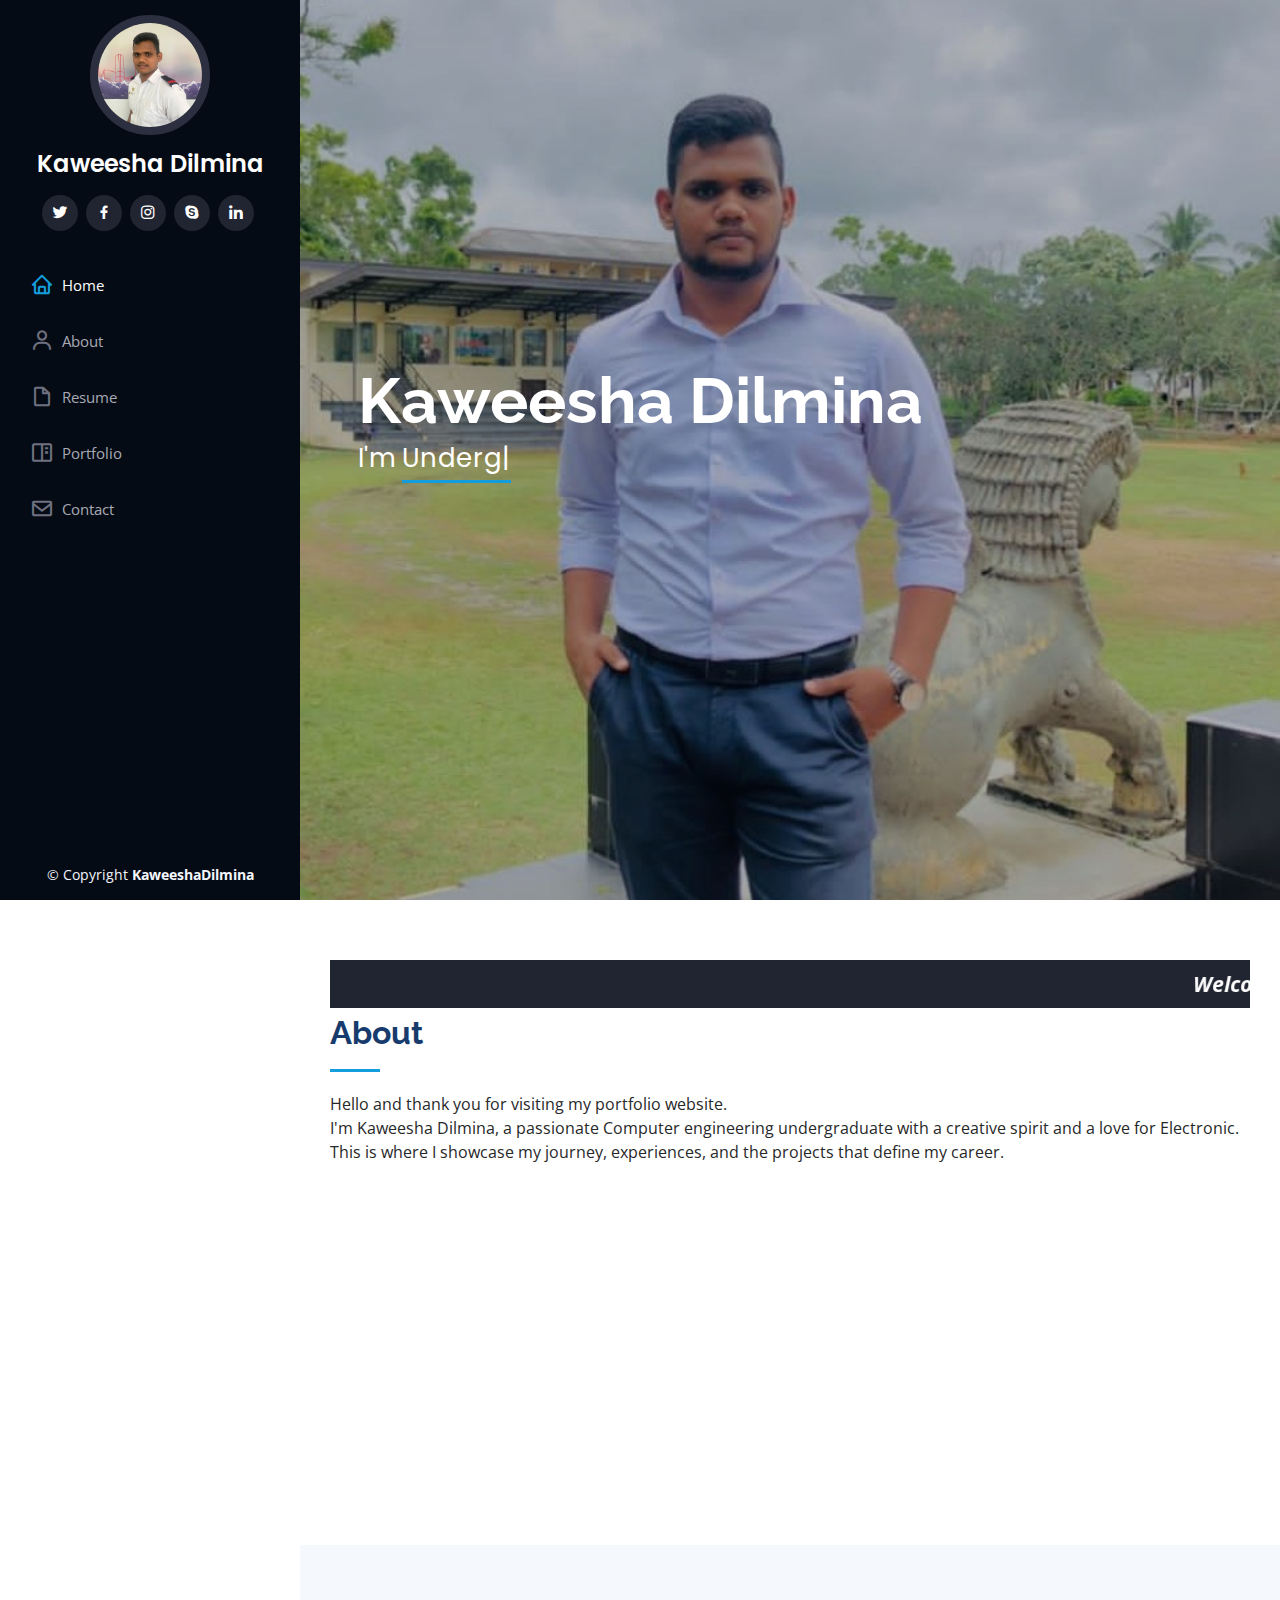
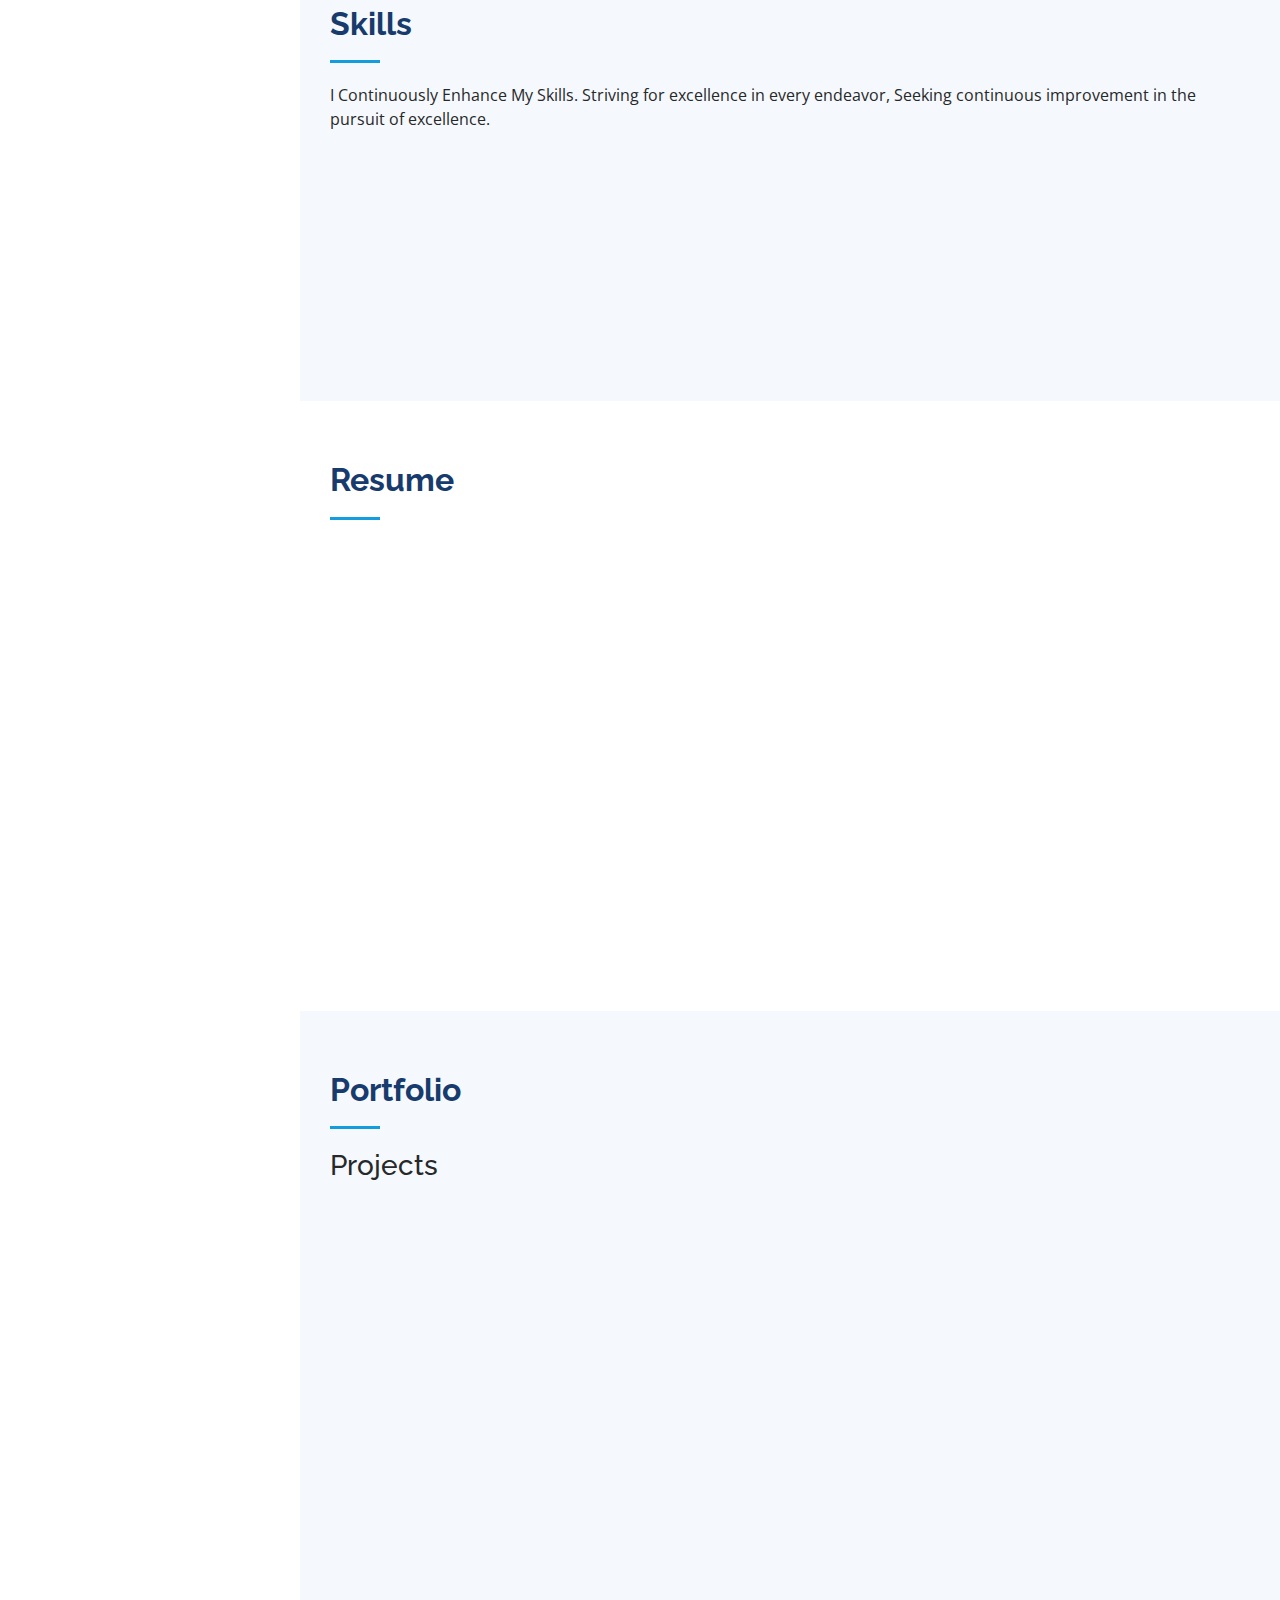
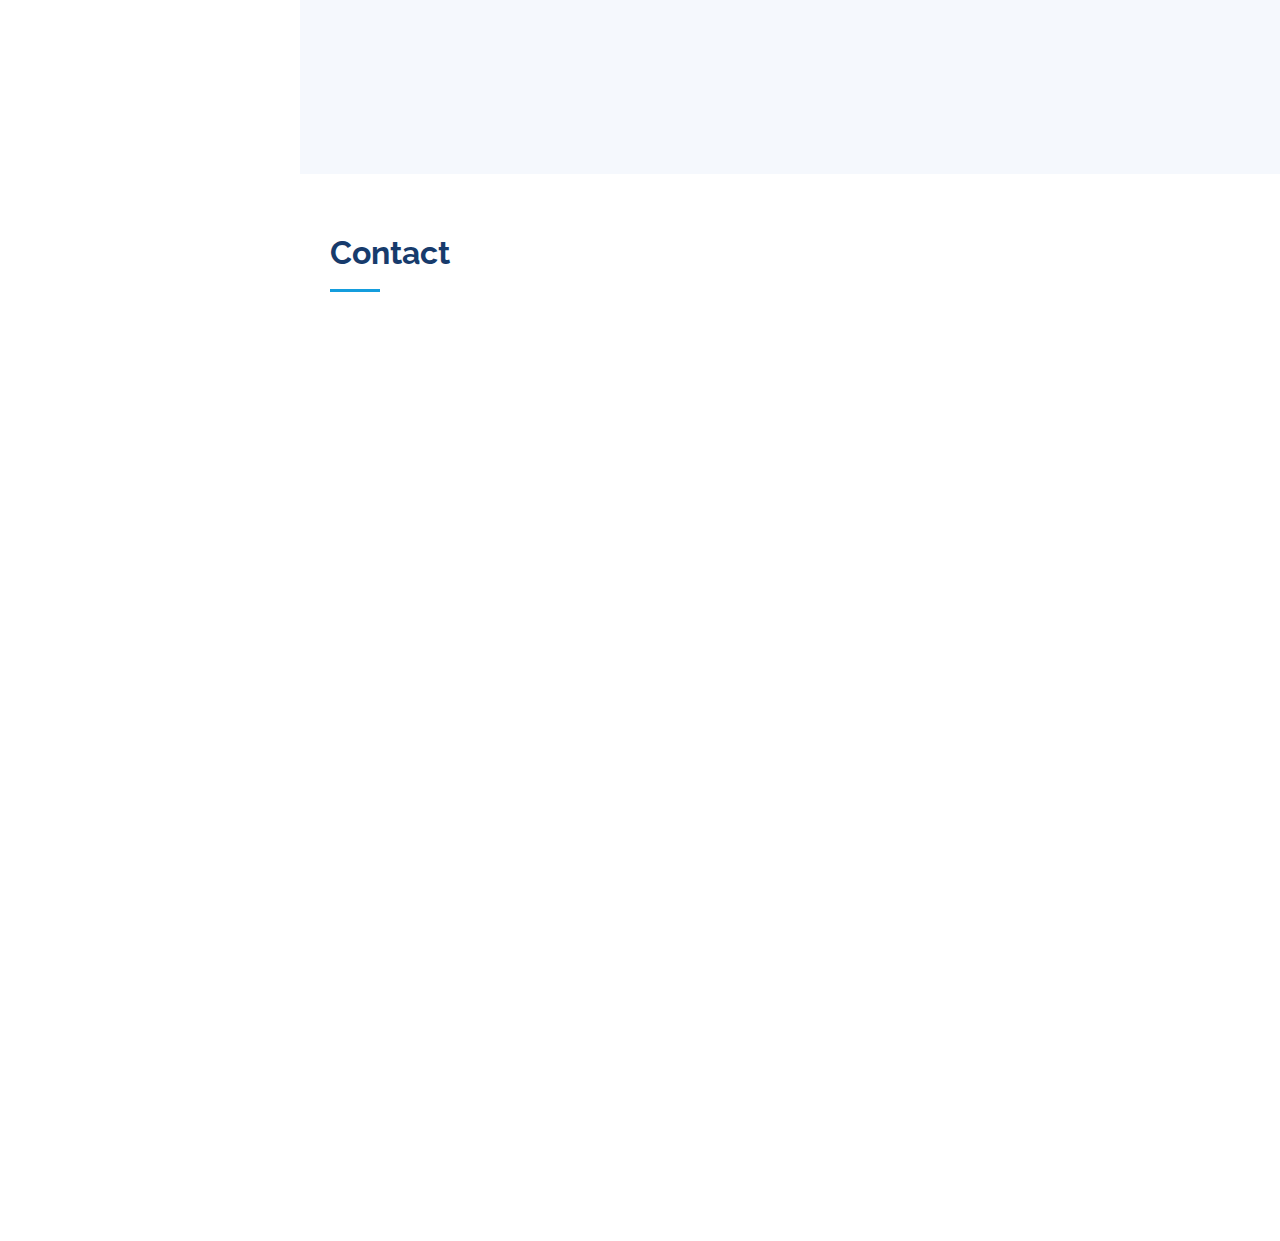
<file: index.html>
<!DOCTYPE html>
<html lang="en">

<head>
  <meta charset="utf-8">
  <meta content="width=device-width, initial-scale=1.0" name="viewport">

  <title>Kaweesha Dilmina</title>
  <meta content="" name="description">
  <meta content="" name="keywords">

  <link href="assets/img/img2.jpg" rel="icon">
  <link href="assets/img/img2.jpg" rel="apple-touch-icon">

  <link href="https://fonts.googleapis.com/css?family=Open+Sans:300,300i,400,400i,600,600i,700,700i|Raleway:300,300i,400,400i,500,500i,600,600i,700,700i|Poppins:300,300i,400,400i,500,500i,600,600i,700,700i" rel="stylesheet">

  <link href="assets/vendor/aos/aos.css" rel="stylesheet">
  <link href="assets/vendor/bootstrap/css/bootstrap.min.css" rel="stylesheet">
  <link href="assets/vendor/bootstrap-icons/bootstrap-icons.css" rel="stylesheet">
  <link href="assets/vendor/boxicons/css/boxicons.min.css" rel="stylesheet">
  <link href="assets/vendor/glightbox/css/glightbox.min.css" rel="stylesheet">
  <link href="assets/vendor/swiper/swiper-bundle.min.css" rel="stylesheet">

  <link href="assets/css/style.css" rel="stylesheet">


</head>

<body>

  <i class="bi bi-list mobile-nav-toggle d-xl-none"></i>

  <header id="header">
    <div class="d-flex flex-column">

      <div class="profile">
        <img src="assets/img/img4.jpg" alt="" class="img-fluid rounded-circle">
        <h1 class="text-light"><a href="index.html">Kaweesha Dilmina</a></h1>
        <div class="social-links mt-3 text-center">
          <a href="#" class="twitter"><i class="bx bxl-twitter"></i></a>
          <a href="https://www.facebook.com/kaweesha.dilmina" class="facebook"><i class="bx bxl-facebook"></i></a>
          <a href="https://www.instagram.com/hirushann.____/?hl=en" class="instagram"><i class="bx bxl-instagram"></i></a>
          <a href="#" class="google-plus"><i class="bx bxl-skype"></i></a>
          <a href="#" class="linkedin"><i class="bx bxl-linkedin"></i></a>
        </div>
      </div>

      <nav id="navbar" class="nav-menu navbar">
        <ul>
          <li><a href="#hero" class="nav-link scrollto active"><i class="bx bx-home"></i> <span>Home</span></a></li>
          <li><a href="#about" class="nav-link scrollto"><i class="bx bx-user"></i> <span>About</span></a></li>
          <li><a href="#resume" class="nav-link scrollto"><i class="bx bx-file-blank"></i> <span>Resume</span></a></li>
          <li><a href="#portfolio" class="nav-link scrollto"><i class="bx bx-book-content"></i> <span>Portfolio</span></a></li>
          <li><a href="#contact" class="nav-link scrollto"><i class="bx bx-envelope"></i> <span>Contact</span></a></li>
        </ul>
      </nav>
    </div>
  </header>

  <section id="hero" class="d-flex flex-column justify-content-center align-items-center">
    <div class="hero-container" data-aos="fade-in">
      <h1>Kaweesha Dilmina</h1>
      <p>I'm <span class="typed" data-typed-items="Undergraduate, Web Developer"></span></p>
    </div>
  </section>

  <main id="main">

    <section id="about" class="about">
      <div class="container">
        <marquee direction="scroll" scrollamount="5">
          <b><i>
             Welcome to My Portfolio
          </i></b>
        </marquee>

        <div class="section-title">
          <h2>About</h2>
          <p>Hello and thank you for visiting my portfolio website. <br>
            I'm Kaweesha Dilmina, a passionate Computer engineering undergraduate with a creative spirit and a love for Electronic. This is where I showcase my journey, experiences, and the projects that define my career.</p>
        </div>

        <div class="row">
          <div class="col-lg-4" data-aos="fade-right">
            <img src="assets/img/img4.jpg" class="img-fluid" alt="">
          </div>
          <div class="col-lg-8 pt-4 pt-lg-0 content" data-aos="fade-left">
            <h3>Undergraduate &amp; Web Developer.</h3>
            <p class="fst-italic">
              Passionate Computer Engineering student exploring the intricate world of embedded systems and pushing the boundaries of innovation.
            </p>
            <div class="row">
              <div class="col-lg-6">
                <ul>
                  <li><i class="bi bi-chevron-right"></i> <strong>Birthday:</strong> <span>04 June 2002</span></li>
                  <li><i class="bi bi-chevron-right"></i> <strong>Website:</strong> <span>www.example.com</span></li>
                  <li><i class="bi bi-chevron-right"></i> <strong>Phone:</strong> <span>+94 70 7177750</span></li>
                  <li><i class="bi bi-chevron-right"></i> <strong>City:</strong> <span>Pannala, Sri Lanka</span></li>
                </ul>
              </div>
              <div class="col-lg-6">
                <ul>
                  <li><i class="bi bi-chevron-right"></i> <strong>Age:</strong> <span>21</span></li>
                  <li><i class="bi bi-chevron-right"></i> <strong>Degree:</strong> <span>Computer Engineering Undergraduate</span></li>
                  <li><i class="bi bi-chevron-right"></i> <strong>Email:</strong> <span>kaweeshadilmina23@gmail.com</span></li>
                </ul>
              </div>
            </div>
          </div>
        </div>

      </div>
    </section><!-- End About Section -->

    <!-- ======= Skills Section ======= -->
    <section id="skills" class="skills section-bg">
      <div class="container">

        <div class="section-title">
          <h2>Skills</h2>
          <p>I Continuously Enhance My Skills. Striving for excellence in every endeavor, Seeking continuous improvement in the pursuit of excellence.</p>
        </div>

        <div class="row skills-content">

          <div class="col-lg-6" data-aos="fade-up">

            <div class="progress">
              <span class="skill">HTML <i class="val">95%</i></span>
              <div class="progress-bar-wrap">
                <div class="progress-bar" role="progressbar" aria-valuenow="100" aria-valuemin="0" aria-valuemax="100"></div>
              </div>
            </div>

            <div class="progress">
              <span class="skill">CSS <i class="val">90%</i></span>
              <div class="progress-bar-wrap">
                <div class="progress-bar" role="progressbar" aria-valuenow="90" aria-valuemin="0" aria-valuemax="100"></div>
              </div>
            </div>

            <div class="progress">
              <span class="skill">JavaScript <i class="val">75%</i></span>
              <div class="progress-bar-wrap">
                <div class="progress-bar" role="progressbar" aria-valuenow="75" aria-valuemin="0" aria-valuemax="100"></div>
              </div>
            </div>

          </div>

          <div class="col-lg-6" data-aos="fade-up" data-aos-delay="100">

            <div class="progress">
              <span class="skill">PHP <i class="val">80%</i></span>
              <div class="progress-bar-wrap">
                <div class="progress-bar" role="progressbar" aria-valuenow="80" aria-valuemin="0" aria-valuemax="100"></div>
              </div>
            </div>

            <div class="progress">
              <span class="skill">WordPress/CMS <i class="val">90%</i></span>
              <div class="progress-bar-wrap">
                <div class="progress-bar" role="progressbar" aria-valuenow="90" aria-valuemin="0" aria-valuemax="100"></div>
              </div>
            </div>

            <div class="progress">
              <span class="skill">Photoshop <i class="val">55%</i></span>
              <div class="progress-bar-wrap">
                <div class="progress-bar" role="progressbar" aria-valuenow="55" aria-valuemin="0" aria-valuemax="100"></div>
              </div>
            </div>

          </div>

        </div>

      </div>
    </section><!-- End Skills Section -->

    <!-- ======= Resume Section ======= -->
    <section id="resume" class="resume">
      <div class="container">

        <div class="section-title">
          <h2>Resume</h2>
        </div>

        <div class="row">
          <div class="col-lg-6" data-aos="fade-up">

            <h3 class="resume-title">Education</h3>
            <div class="resume-item">
              <h4>Primary &amp; Secondary Education</h4>
              <h5>2008 - 2012</h5>
              <p><em>Dambadeniya Central College</em></p>
              <h5>2013 - 2021</h5>
              <p><em>Central College Kuliyapitiya</em></p>
             </div>
            <div class="resume-item">
              <h4>Undergrad Education</h4>
              <h5>BSc (Hons) Computer Engineering Degree</h5>
              <p>General Sir John Kotelawala Defence University</p>
              </div>
          </div>
          <div class="col-lg-6" data-aos="fade-up" data-aos-delay="100">
            <h3 class="resume-title">Professional Experience</h3>
            <div class="resume-item">
              <h4>Web Developer</h4>
              <h5>1 year+ web development Experience</h5>
            </div>
            <div class="resume-item">
              <h4>Video Editor</h4>
              <h5>3 years+ video editing Experience</h5>

            </div>
          </div>
        </div>

      </div>
    </section><!-- End Resume Section -->

    <!-- ======= Portfolio Section ======= -->
    <section id="portfolio" class="portfolio section-bg">
      <div class="container">

        <div class="section-title">
          <h2>Portfolio</h2>
          <h3>Projects</h3>
          </div>

        <div class="row" data-aos="fade-up">
          <div class="col-lg-12 d-flex justify-content-center">
            <ul id="portfolio-flters">
              <li data-filter="*" class="filter-active">All</li>
              <li data-filter=".filter-hw">Hardware</li>
              <li data-filter=".filter-sw">Software</li>
              <li data-filter=".filter-web">Web Development</li>
            </ul>
          </div>
        </div>

        <div class="row portfolio-container" data-aos="fade-up" data-aos-delay="100">

          <div class="col-lg-4 col-md-6 portfolio-item filter-hw">
            <div class="portfolio-wrap">
              <img src="assets/img/portfolio/img2.jpg" class="img-fluid" alt="">
              <div class="portfolio-links">
               <a href="platewasher.html" title="More Details"><i class="bx bx-link"></i></a>
              </div>
            </div>
          </div>

          <div class="col-lg-4 col-md-6 portfolio-item filter-sw">
            <div class="portfolio-wrap">
              <img src="assets/img/portfolio/img3.jpg" class="img-fluid" alt="">
              <div class="portfolio-links">
                 <a href="software.html" title="More Details"><i class="bx bx-link"></i></a>
              </div>
            </div>
          </div>

          <div class="col-lg-4 col-md-6 portfolio-item filter-web">
            <div class="portfolio-wrap">
              <img src="assets/img/portfolio/img4.png" class="img-fluid" alt="">
              <div class="portfolio-links">
               <a href="kducs.html" title="More Details"><i class="bx bx-link"></i></a>
              </div>
            </div>
          </div>

          <div class="col-lg-4 col-md-6 portfolio-item filter-web">
            <div class="portfolio-wrap">
              <img src="assets/img/portfolio/img7.png" class="img-fluid" alt="">
              <div class="portfolio-links">
               <a href="prtshop.html" title="More Details"><i class="bx bx-link"></i></a>
              </div>
            </div>
          </div>

        </div>

      </div>
    </section><!-- End Portfolio Section -->




    <!-- ======= Contact Section ======= -->
    <section id="contact" class="contact">
      <div class="container">

        <div class="section-title">
          <h2>Contact</h2>
        </div>

        <div class="row" data-aos="fade-in">

          <div class="col-lg-5 d-flex align-items-stretch">
            <div class="info">
              <div class="address">
                <i class="bi bi-geo-alt"></i>
                <h4>Location:</h4>
                <p>1/62, Bopitiya, ku/ Bopitiya, Sri Lanka</p>
              </div>

              <div class="email">
                <i class="bi bi-envelope"></i>
                <h4>Email:</h4>
                <p>kaweeshadilmina23@gmail.com</p>
              </div>

              <div class="phone">
                <i class="bi bi-phone"></i>
                <h4>Call:</h4>
                <p>+94 70 7177750</p>
              </div>

              <iframe src="https://www.google.com/maps/embed?pb=!1m18!1m12!1m3!1d1001.2203994336327!2d80.08106029681711!3d7.321438453093081!2m3!1f0!2f0!3f0!3m2!1i1024!2i768!4f13.1!3m3!1m2!1s0x3ae2e00c2a46ee53%3A0xcfe9d1faacff5576!2sBopitiya!5e0!3m2!1sen!2slk!4v1707057437233!5m2!1sen!2slk" width="600" height="450" style="border:0;" allowfullscreen="" loading="lazy" referrerpolicy="no-referrer-when-downgrade"" frameborder="0" style="border:0; width: 100%; height: 290px;" allowfullscreen></iframe>
            </div>

          </div>

          <div class="col-lg-7 mt-5 mt-lg-0 d-flex align-items-stretch">
            <form action="forms/contact.php" method="post" role="form" class="php-email-form">
              <div class="row">
                <div class="form-group col-md-6">
                  <label for="name">Your Name</label>
                  <input type="text" name="name" class="form-control" id="name" required>
                </div>
                <div class="form-group col-md-6">
                  <label for="name">Your Email</label>
                  <input type="email" class="form-control" name="email" id="email" required>
                </div>
              </div>
              <div class="form-group">
                <label for="name">Subject</label>
                <input type="text" class="form-control" name="subject" id="subject" required>
              </div>
              <div class="form-group">
                <label for="name">Message</label>
                <textarea class="form-control" name="message" rows="10" required></textarea>
              </div>
              <div class="my-3">
                <div class="loading">Loading</div>
                <div class="error-message"></div>
                <div class="sent-message">Your message has been sent. Thank you!</div>
              </div>
              <div class="text-center"><button type="submit">Send Message</button></div>
            </form>
          </div>

        </div>

      </div>
    </section><!-- End Contact Section -->

  </main><!-- End #main -->

  <!-- ======= Footer ======= -->
  <footer id="footer">
    <div class="container">
      <div class="copyright">
        &copy; Copyright <strong><span>KaweeshaDilmina</span></strong>
      </div>

    </div>
  </footer><!-- End  Footer -->

  <a href="#" class="back-to-top d-flex align-items-center justify-content-center"><i class="bi bi-arrow-up-short"></i></a>

  <!-- Vendor JS Files -->
  <script src="assets/vendor/purecounter/purecounter_vanilla.js"></script>
  <script src="assets/vendor/aos/aos.js"></script>
  <script src="assets/vendor/bootstrap/js/bootstrap.bundle.min.js"></script>
  <script src="assets/vendor/glightbox/js/glightbox.min.js"></script>
  <script src="assets/vendor/isotope-layout/isotope.pkgd.min.js"></script>
  <script src="assets/vendor/swiper/swiper-bundle.min.js"></script>
  <script src="assets/vendor/typed.js/typed.umd.js"></script>
  <script src="assets/vendor/waypoints/noframework.waypoints.js"></script>
  <script src="assets/vendor/php-email-form/validate.js"></script>

  <!-- Template Main JS File -->
  <script src="assets/js/main.js"></script>

</body>

</html>
</file>
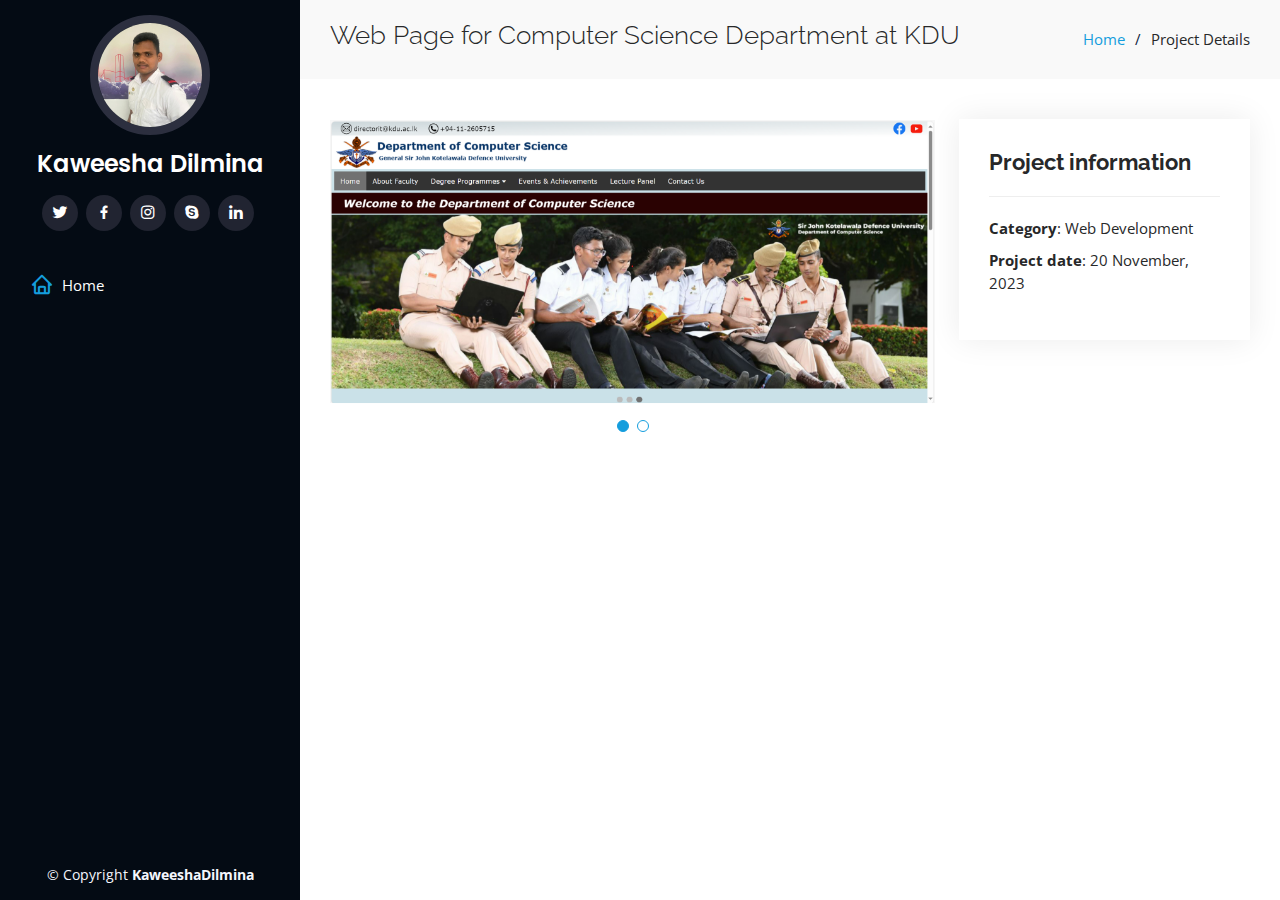
<file: kducs.html>
<!DOCTYPE html>
<html lang="en">

<head>
  <meta charset="utf-8">
  <meta content="width=device-width, initial-scale=1.0" name="viewport">

  <title>Web Development</title>
  <meta content="" name="description">
  <meta content="" name="keywords">

  <link href="assets/img/img2.jpg" rel="icon">
  <link href="assets/img/img2.jpg" rel="apple-touch-icon">

  <!-- Google Fonts -->
  <link href="https://fonts.googleapis.com/css?family=Open+Sans:300,300i,400,400i,600,600i,700,700i|Raleway:300,300i,400,400i,500,500i,600,600i,700,700i|Poppins:300,300i,400,400i,500,500i,600,600i,700,700i" rel="stylesheet">

  <!-- Vendor CSS Files -->
  <link href="assets/vendor/aos/aos.css" rel="stylesheet">
  <link href="assets/vendor/bootstrap/css/bootstrap.min.css" rel="stylesheet">
  <link href="assets/vendor/bootstrap-icons/bootstrap-icons.css" rel="stylesheet">
  <link href="assets/vendor/boxicons/css/boxicons.min.css" rel="stylesheet">
  <link href="assets/vendor/glightbox/css/glightbox.min.css" rel="stylesheet">
  <link href="assets/vendor/swiper/swiper-bundle.min.css" rel="stylesheet">

  <!-- Template Main CSS File -->
  <link href="assets/css/style.css" rel="stylesheet">
</head>

<body>

  <!-- ======= Mobile nav toggle button ======= -->
  <i class="bi bi-list mobile-nav-toggle d-xl-none"></i>

  <!-- ======= Header ======= -->
  <header id="header">
    <div class="d-flex flex-column">

      <div class="profile">
        <img src="assets/img/img4.jpg" alt="" class="img-fluid rounded-circle">
        <h1 class="text-light"><a href="index.html">Kaweesha Dilmina</a></h1>
        <div class="social-links mt-3 text-center">
          <a href="#" class="twitter"><i class="bx bxl-twitter"></i></a>
          <a href="#" class="facebook"><i class="bx bxl-facebook"></i></a>
          <a href="#" class="instagram"><i class="bx bxl-instagram"></i></a>
          <a href="#" class="google-plus"><i class="bx bxl-skype"></i></a>
          <a href="#" class="linkedin"><i class="bx bxl-linkedin"></i></a>
        </div>
      </div>

      <nav id="navbar" class="nav-menu navbar">
        <ul>
          <li><a href="index.html" class="nav-link scrollto active"><i class="bx bx-home"></i> <span>Home</span></a></li>
        </ul>
      </nav>
    </div>
  </header>

  <main id="main">

    <!-- ======= Breadcrumbs ======= -->
    <section id="breadcrumbs" class="breadcrumbs">
      <div class="container">

        <div class="d-flex justify-content-between align-items-center">
          <h2>Web Page for Computer Science Department at KDU</h2>
          <ol>
            <li><a href="index.html">Home</a></li>
            <li>Project Details</li>
          </ol>
        </div>

      </div>
    </section><!-- End Breadcrumbs -->

    <!-- ======= Portfolio Details Section ======= -->
    <section id="portfolio-details" class="portfolio-details">
      <div class="container">

        <div class="row gy-4">

          <div class="col-lg-8">
            <div class="portfolio-details-slider swiper">
              <div class="swiper-wrapper align-items-center">

                <div class="swiper-slide">
                  <img src="assets/img/portfolio/img4.png" alt="">
                </div>

                <div class="swiper-slide">
                  <img src="assets/img/portfolio/img5.png" alt="">
                </div>

              </div>
              <div class="swiper-pagination"></div>
            </div>
          </div>

          <div class="col-lg-4">
            <div class="portfolio-info">
              <h3>Project information</h3>
              <ul>
                <li><strong>Category</strong>: Web Development</li>
                <li><strong>Project date</strong>: 20 November, 2023</li>
              </ul>
            </div>
          </div>

        </div>

      </div>
    </section><!-- End Portfolio Details Section -->

  </main><!-- End #main -->

  <!-- ======= Footer ======= -->
  <footer id="footer">
    <div class="container">
      <div class="copyright">
        &copy; Copyright <strong><span>KaweeshaDilmina</span></strong>
      </div>
    </div>
  </footer><!-- End  Footer -->

  <a href="#" class="back-to-top d-flex align-items-center justify-content-center"><i class="bi bi-arrow-up-short"></i></a>

  <!-- Vendor JS Files -->
  <script src="assets/vendor/purecounter/purecounter_vanilla.js"></script>
  <script src="assets/vendor/aos/aos.js"></script>
  <script src="assets/vendor/bootstrap/js/bootstrap.bundle.min.js"></script>
  <script src="assets/vendor/glightbox/js/glightbox.min.js"></script>
  <script src="assets/vendor/isotope-layout/isotope.pkgd.min.js"></script>
  <script src="assets/vendor/swiper/swiper-bundle.min.js"></script>
  <script src="assets/vendor/typed.js/typed.umd.js"></script>
  <script src="assets/vendor/waypoints/noframework.waypoints.js"></script>
  <script src="assets/vendor/php-email-form/validate.js"></script>

  <!-- Template Main JS File -->
  <script src="assets/js/main.js"></script>

</body>

</html>
</file>
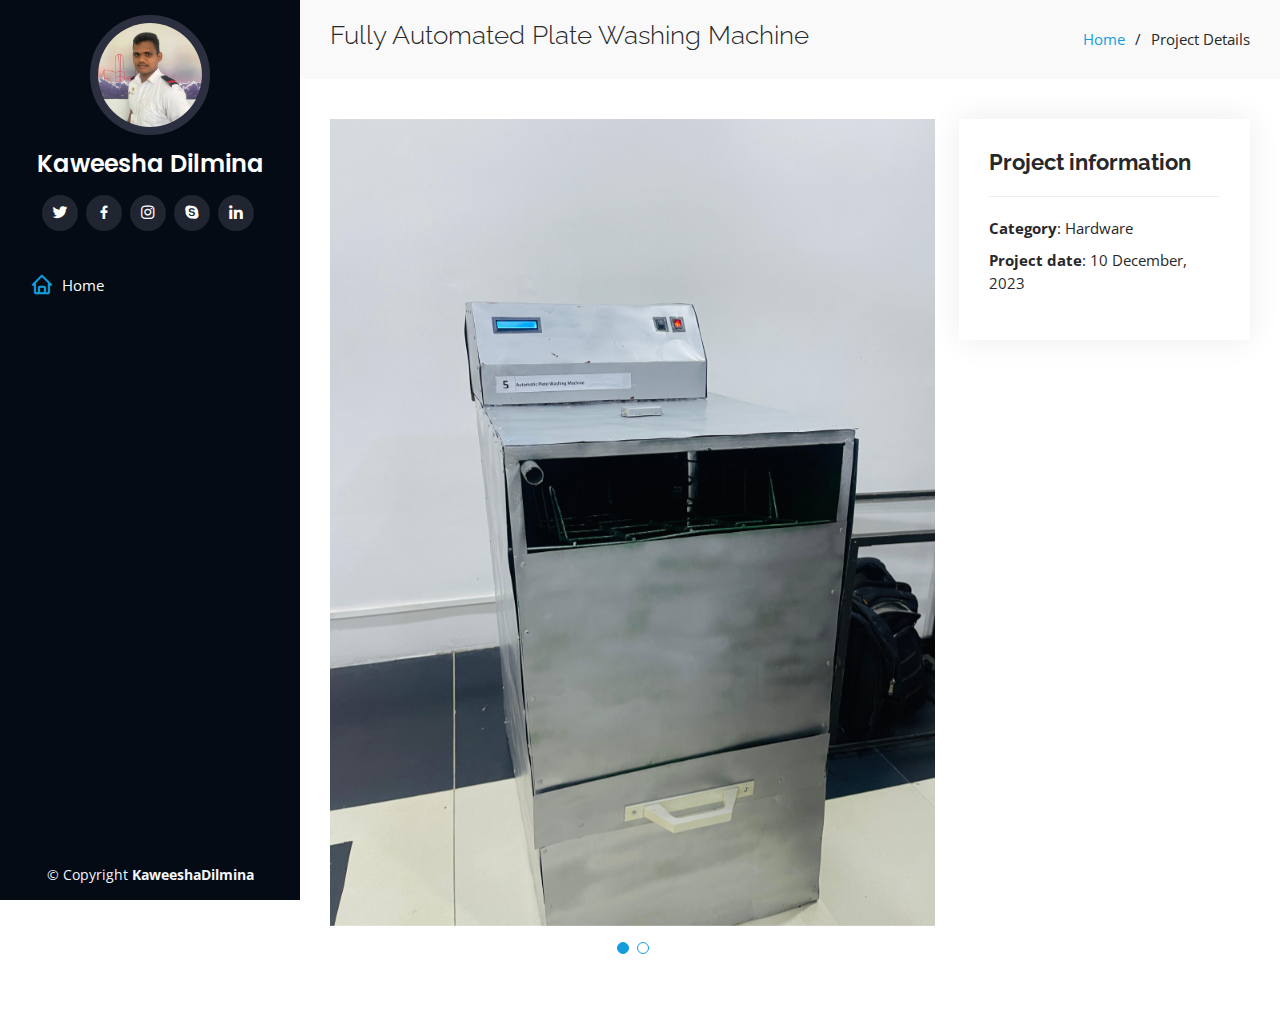
<file: portfolio-details.html>
<!DOCTYPE html>
<html lang="en">

<head>
  <meta charset="utf-8">
  <meta content="width=device-width, initial-scale=1.0" name="viewport">

  <title>Fully Automated Plate Washing Machine</title>
  <meta content="" name="description">
  <meta content="" name="keywords">

  <link href="assets/img/img2.jpg" rel="icon">
  <link href="assets/img/img2.jpg" rel="apple-touch-icon">

  <!-- Google Fonts -->
  <link href="https://fonts.googleapis.com/css?family=Open+Sans:300,300i,400,400i,600,600i,700,700i|Raleway:300,300i,400,400i,500,500i,600,600i,700,700i|Poppins:300,300i,400,400i,500,500i,600,600i,700,700i" rel="stylesheet">

  <!-- Vendor CSS Files -->
  <link href="assets/vendor/aos/aos.css" rel="stylesheet">
  <link href="assets/vendor/bootstrap/css/bootstrap.min.css" rel="stylesheet">
  <link href="assets/vendor/bootstrap-icons/bootstrap-icons.css" rel="stylesheet">
  <link href="assets/vendor/boxicons/css/boxicons.min.css" rel="stylesheet">
  <link href="assets/vendor/glightbox/css/glightbox.min.css" rel="stylesheet">
  <link href="assets/vendor/swiper/swiper-bundle.min.css" rel="stylesheet">

  <!-- Template Main CSS File -->
  <link href="assets/css/style.css" rel="stylesheet">
</head>

<body>

  <!-- ======= Mobile nav toggle button ======= -->
  <i class="bi bi-list mobile-nav-toggle d-xl-none"></i>

  <!-- ======= Header ======= -->
  <header id="header">
    <div class="d-flex flex-column">

      <div class="profile">
        <img src="assets/img/img4.jpg" alt="" class="img-fluid rounded-circle">
        <h1 class="text-light"><a href="index.html">Kaweesha Dilmina</a></h1>
        <div class="social-links mt-3 text-center">
          <a href="#" class="twitter"><i class="bx bxl-twitter"></i></a>
          <a href="#" class="facebook"><i class="bx bxl-facebook"></i></a>
          <a href="#" class="instagram"><i class="bx bxl-instagram"></i></a>
          <a href="#" class="google-plus"><i class="bx bxl-skype"></i></a>
          <a href="#" class="linkedin"><i class="bx bxl-linkedin"></i></a>
        </div>
      </div>

      <nav id="navbar" class="nav-menu navbar">
        <ul>
          <li><a href="index.html" class="nav-link scrollto active"><i class="bx bx-home"></i> <span>Home</span></a></li>
        </ul>
      </nav>
    </div>
  </header>

  <main id="main">

    <!-- ======= Breadcrumbs ======= -->
    <section id="breadcrumbs" class="breadcrumbs">
      <div class="container">

        <div class="d-flex justify-content-between align-items-center">
          <h2>Fully Automated Plate Washing Machine</h2>
          <ol>
            <li><a href="index.html">Home</a></li>
            <li>Project Details</li>
          </ol>
        </div>

      </div>
    </section><!-- End Breadcrumbs -->

    <!-- ======= Portfolio Details Section ======= -->
    <section id="portfolio-details" class="portfolio-details">
      <div class="container">

        <div class="row gy-4">

          <div class="col-lg-8">
            <div class="portfolio-details-slider swiper">
              <div class="swiper-wrapper align-items-center">

                <div class="swiper-slide">
                  <img src="assets/img/portfolio/img2.jpg" alt="">
                </div>

                <div class="swiper-slide">
                  <img src="assets/img/portfolio/img1.jpg" alt="">
                </div>

              </div>
              <div class="swiper-pagination"></div>
            </div>
          </div>

          <div class="col-lg-4">
            <div class="portfolio-info">
              <h3>Project information</h3>
              <ul>
                <li><strong>Category</strong>: Hardware</li>
                <li><strong>Project date</strong>: 10 December, 2023</li>
              </ul>
            </div>
          </div>

        </div>

      </div>
    </section><!-- End Portfolio Details Section -->

  </main><!-- End #main -->

  <!-- ======= Footer ======= -->
  <footer id="footer">
    <div class="container">
      <div class="copyright">
        &copy; Copyright <strong><span>KaweeshaDilmina</span></strong>
      </div>
    </div>
  </footer><!-- End  Footer -->

  <a href="#" class="back-to-top d-flex align-items-center justify-content-center"><i class="bi bi-arrow-up-short"></i></a>

  <!-- Vendor JS Files -->
  <script src="assets/vendor/purecounter/purecounter_vanilla.js"></script>
  <script src="assets/vendor/aos/aos.js"></script>
  <script src="assets/vendor/bootstrap/js/bootstrap.bundle.min.js"></script>
  <script src="assets/vendor/glightbox/js/glightbox.min.js"></script>
  <script src="assets/vendor/isotope-layout/isotope.pkgd.min.js"></script>
  <script src="assets/vendor/swiper/swiper-bundle.min.js"></script>
  <script src="assets/vendor/typed.js/typed.umd.js"></script>
  <script src="assets/vendor/waypoints/noframework.waypoints.js"></script>
  <script src="assets/vendor/php-email-form/validate.js"></script>

  <!-- Template Main JS File -->
  <script src="assets/js/main.js"></script>

</body>

</html>
</file>
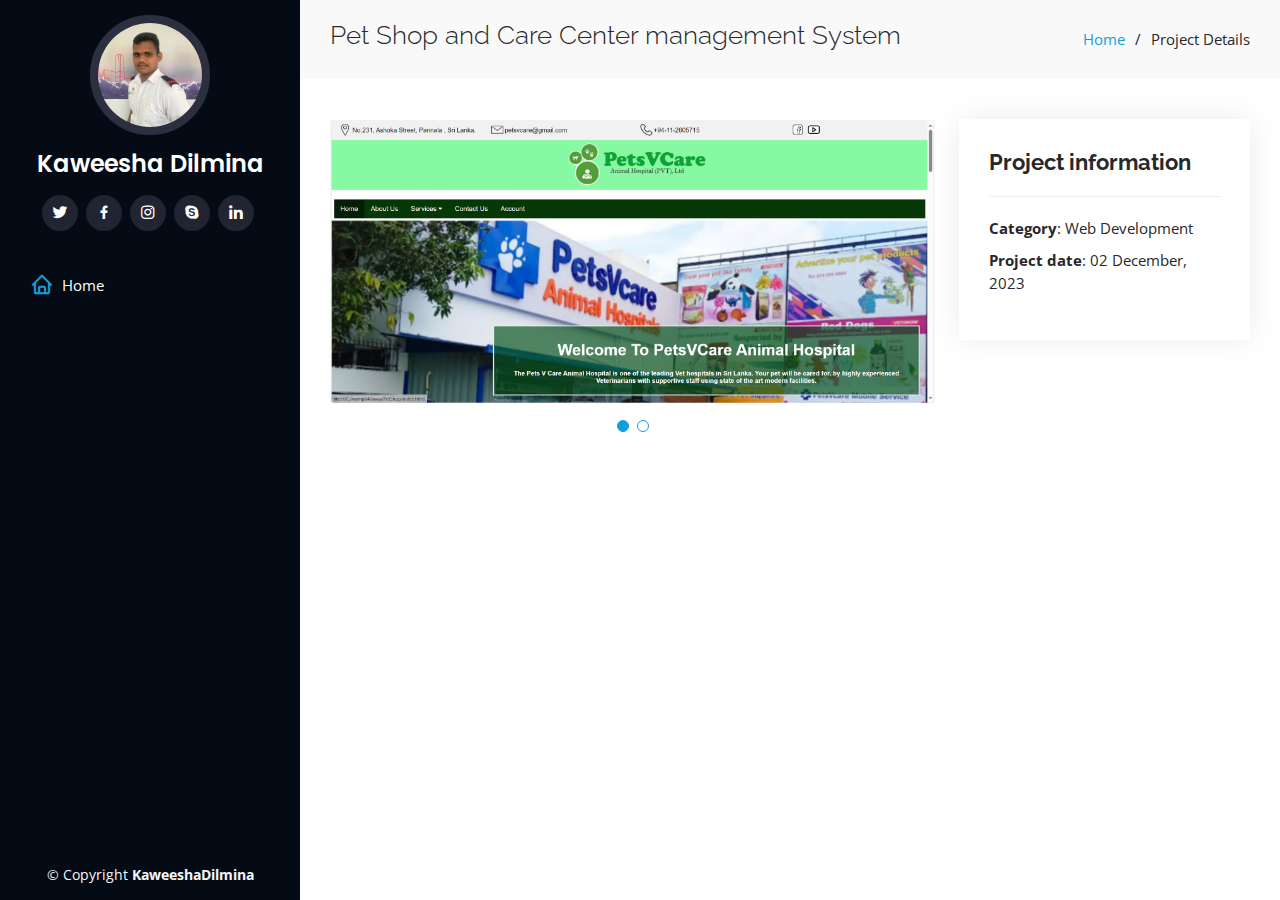
<file: prtshop.html>
<!DOCTYPE html>
<html lang="en">

<head>
  <meta charset="utf-8">
  <meta content="width=device-width, initial-scale=1.0" name="viewport">

  <title>Web Development</title>
  <meta content="" name="description">
  <meta content="" name="keywords">

  <link href="assets/img/img2.jpg" rel="icon">
  <link href="assets/img/img2.jpg" rel="apple-touch-icon">

  <!-- Google Fonts -->
  <link href="https://fonts.googleapis.com/css?family=Open+Sans:300,300i,400,400i,600,600i,700,700i|Raleway:300,300i,400,400i,500,500i,600,600i,700,700i|Poppins:300,300i,400,400i,500,500i,600,600i,700,700i" rel="stylesheet">

  <!-- Vendor CSS Files -->
  <link href="assets/vendor/aos/aos.css" rel="stylesheet">
  <link href="assets/vendor/bootstrap/css/bootstrap.min.css" rel="stylesheet">
  <link href="assets/vendor/bootstrap-icons/bootstrap-icons.css" rel="stylesheet">
  <link href="assets/vendor/boxicons/css/boxicons.min.css" rel="stylesheet">
  <link href="assets/vendor/glightbox/css/glightbox.min.css" rel="stylesheet">
  <link href="assets/vendor/swiper/swiper-bundle.min.css" rel="stylesheet">

  <!-- Template Main CSS File -->
  <link href="assets/css/style.css" rel="stylesheet">
</head>

<body>

  <!-- ======= Mobile nav toggle button ======= -->
  <i class="bi bi-list mobile-nav-toggle d-xl-none"></i>

  <!-- ======= Header ======= -->
  <header id="header">
    <div class="d-flex flex-column">

      <div class="profile">
        <img src="assets/img/img4.jpg" alt="" class="img-fluid rounded-circle">
        <h1 class="text-light"><a href="index.html">Kaweesha Dilmina</a></h1>
        <div class="social-links mt-3 text-center">
          <a href="#" class="twitter"><i class="bx bxl-twitter"></i></a>
          <a href="#" class="facebook"><i class="bx bxl-facebook"></i></a>
          <a href="#" class="instagram"><i class="bx bxl-instagram"></i></a>
          <a href="#" class="google-plus"><i class="bx bxl-skype"></i></a>
          <a href="#" class="linkedin"><i class="bx bxl-linkedin"></i></a>
        </div>
      </div>

      <nav id="navbar" class="nav-menu navbar">
        <ul>
          <li><a href="index.html" class="nav-link scrollto active"><i class="bx bx-home"></i> <span>Home</span></a></li>
        </ul>
      </nav>
    </div>
  </header>

  <main id="main">

    <!-- ======= Breadcrumbs ======= -->
    <section id="breadcrumbs" class="breadcrumbs">
      <div class="container">

        <div class="d-flex justify-content-between align-items-center">
          <h2>Pet Shop and Care Center management System</h2>
          <ol>
            <li><a href="index.html">Home</a></li>
            <li>Project Details</li>
          </ol>
        </div>

      </div>
    </section><!-- End Breadcrumbs -->

    <!-- ======= Portfolio Details Section ======= -->
    <section id="portfolio-details" class="portfolio-details">
      <div class="container">

        <div class="row gy-4">

          <div class="col-lg-8">
            <div class="portfolio-details-slider swiper">
              <div class="swiper-wrapper align-items-center">

                <div class="swiper-slide">
                  <img src="assets/img/portfolio/img7.png" alt="">
                </div>

                <div class="swiper-slide">
                  <img src="assets/img/portfolio/img6.png" alt="">
                </div>

              </div>
              <div class="swiper-pagination"></div>
            </div>
          </div>

          <div class="col-lg-4">
            <div class="portfolio-info">
              <h3>Project information</h3>
              <ul>
                <li><strong>Category</strong>: Web Development</li>
                <li><strong>Project date</strong>: 02 December, 2023</li>
              </ul>
            </div>
          </div>

        </div>

      </div>
    </section><!-- End Portfolio Details Section -->

  </main><!-- End #main -->

  <!-- ======= Footer ======= -->
  <footer id="footer">
    <div class="container">
      <div class="copyright">
        &copy; Copyright <strong><span>KaweeshaDilmina</span></strong>
      </div>
    </div>
  </footer><!-- End  Footer -->

  <a href="#" class="back-to-top d-flex align-items-center justify-content-center"><i class="bi bi-arrow-up-short"></i></a>

  <!-- Vendor JS Files -->
  <script src="assets/vendor/purecounter/purecounter_vanilla.js"></script>
  <script src="assets/vendor/aos/aos.js"></script>
  <script src="assets/vendor/bootstrap/js/bootstrap.bundle.min.js"></script>
  <script src="assets/vendor/glightbox/js/glightbox.min.js"></script>
  <script src="assets/vendor/isotope-layout/isotope.pkgd.min.js"></script>
  <script src="assets/vendor/swiper/swiper-bundle.min.js"></script>
  <script src="assets/vendor/typed.js/typed.umd.js"></script>
  <script src="assets/vendor/waypoints/noframework.waypoints.js"></script>
  <script src="assets/vendor/php-email-form/validate.js"></script>

  <!-- Template Main JS File -->
  <script src="assets/js/main.js"></script>

</body>

</html>
</file>
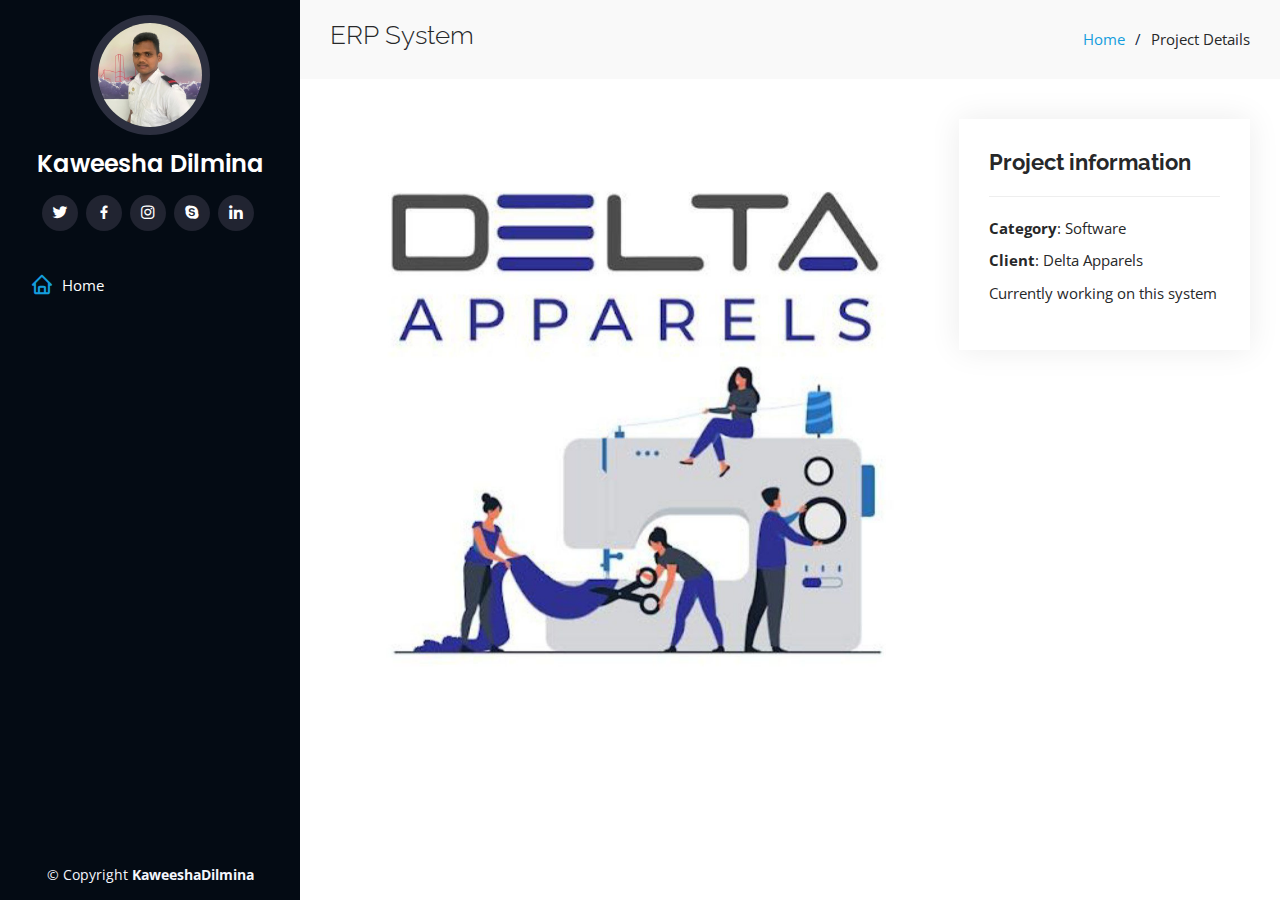
<file: software.html>
<!DOCTYPE html>
<html lang="en">

<head>
  <meta charset="utf-8">
  <meta content="width=device-width, initial-scale=1.0" name="viewport">

  <title>Software Project</title>
  <meta content="" name="description">
  <meta content="" name="keywords">

  <link href="assets/img/img2.jpg" rel="icon">
  <link href="assets/img/img2.jpg" rel="apple-touch-icon">

  <!-- Google Fonts -->
  <link href="https://fonts.googleapis.com/css?family=Open+Sans:300,300i,400,400i,600,600i,700,700i|Raleway:300,300i,400,400i,500,500i,600,600i,700,700i|Poppins:300,300i,400,400i,500,500i,600,600i,700,700i" rel="stylesheet">

  <!-- Vendor CSS Files -->
  <link href="assets/vendor/aos/aos.css" rel="stylesheet">
  <link href="assets/vendor/bootstrap/css/bootstrap.min.css" rel="stylesheet">
  <link href="assets/vendor/bootstrap-icons/bootstrap-icons.css" rel="stylesheet">
  <link href="assets/vendor/boxicons/css/boxicons.min.css" rel="stylesheet">
  <link href="assets/vendor/glightbox/css/glightbox.min.css" rel="stylesheet">
  <link href="assets/vendor/swiper/swiper-bundle.min.css" rel="stylesheet">

  <!-- Template Main CSS File -->
  <link href="assets/css/style.css" rel="stylesheet">
</head>

<body>

  <!-- ======= Mobile nav toggle button ======= -->
  <i class="bi bi-list mobile-nav-toggle d-xl-none"></i>

  <!-- ======= Header ======= -->
  <header id="header">
    <div class="d-flex flex-column">

      <div class="profile">
        <img src="assets/img/img4.jpg" alt="" class="img-fluid rounded-circle">
        <h1 class="text-light"><a href="index.html">Kaweesha Dilmina</a></h1>
        <div class="social-links mt-3 text-center">
          <a href="#" class="twitter"><i class="bx bxl-twitter"></i></a>
          <a href="#" class="facebook"><i class="bx bxl-facebook"></i></a>
          <a href="#" class="instagram"><i class="bx bxl-instagram"></i></a>
          <a href="#" class="google-plus"><i class="bx bxl-skype"></i></a>
          <a href="#" class="linkedin"><i class="bx bxl-linkedin"></i></a>
        </div>
      </div>

      <nav id="navbar" class="nav-menu navbar">
        <ul>
          <li><a href="index.html" class="nav-link scrollto active"><i class="bx bx-home"></i> <span>Home</span></a></li>
        </ul>
      </nav>
    </div>
  </header>

  <main id="main">

    <!-- ======= Breadcrumbs ======= -->
    <section id="breadcrumbs" class="breadcrumbs">
      <div class="container">

        <div class="d-flex justify-content-between align-items-center">
          <h2>ERP System</h2>
          <ol>
            <li><a href="index.html">Home</a></li>
            <li>Project Details</li>
          </ol>
        </div>

      </div>
    </section><!-- End Breadcrumbs -->

    <!-- ======= Portfolio Details Section ======= -->
    <section id="portfolio-details" class="portfolio-details">
      <div class="container">

        <div class="row gy-4">

          <div class="col-lg-8">
            <div class="portfolio-details-slider swiper">
              <div class="swiper-wrapper align-items-center">

                <div class="swiper-slide">
                  <img src="assets/img/portfolio/img3.jpg" alt="">
                </div>

              </div>
              <div class="swiper-pagination"></div>
            </div>
          </div>

          <div class="col-lg-4">
            <div class="portfolio-info">
              <h3>Project information</h3>
              <ul>
                <li><strong>Category</strong>: Software</li>
                <li><strong>Client</strong>: Delta Apparels</li>
                <li>Currently working on this system</li>
              </ul>
            </div>
          </div>

        </div>

      </div>
    </section><!-- End Portfolio Details Section -->

  </main><!-- End #main -->

  <!-- ======= Footer ======= -->
  <footer id="footer">
    <div class="container">
      <div class="copyright">
        &copy; Copyright <strong><span>KaweeshaDilmina</span></strong>
      </div>
    </div>
  </footer><!-- End  Footer -->

  <a href="#" class="back-to-top d-flex align-items-center justify-content-center"><i class="bi bi-arrow-up-short"></i></a>

  <!-- Vendor JS Files -->
  <script src="assets/vendor/purecounter/purecounter_vanilla.js"></script>
  <script src="assets/vendor/aos/aos.js"></script>
  <script src="assets/vendor/bootstrap/js/bootstrap.bundle.min.js"></script>
  <script src="assets/vendor/glightbox/js/glightbox.min.js"></script>
  <script src="assets/vendor/isotope-layout/isotope.pkgd.min.js"></script>
  <script src="assets/vendor/swiper/swiper-bundle.min.js"></script>
  <script src="assets/vendor/typed.js/typed.umd.js"></script>
  <script src="assets/vendor/waypoints/noframework.waypoints.js"></script>
  <script src="assets/vendor/php-email-form/validate.js"></script>

  <!-- Template Main JS File -->
  <script src="assets/js/main.js"></script>

</body>

</html>
</file>
<file: assets/css/style.css>
body {
  font-family: "Open Sans", sans-serif;
  color: #272829;
}

a {
  color: #149ddd;
  text-decoration: none;
}

a:hover {
  color: #37b3ed;
  text-decoration: none;
}

h1,
h2,
h3,
h4,
h5,
h6 {
  font-family: "Raleway", sans-serif;
}

/*--------------------------------------------------------------
# Back to top button
--------------------------------------------------------------*/
.back-to-top {
  position: fixed;
  visibility: hidden;
  opacity: 0;
  right: 15px;
  bottom: 15px;
  z-index: 996;
  background: #149ddd;
  width: 40px;
  height: 40px;
  border-radius: 50px;
  transition: all 0.4s;
}

.back-to-top i {
  font-size: 28px;
  color: #fff;
  line-height: 0;
}

.back-to-top:hover {
  background: #2eafec;
  color: #fff;
}

.back-to-top.active {
  visibility: visible;
  opacity: 1;
}

/*--------------------------------------------------------------
# Header
--------------------------------------------------------------*/
#header {
  position: fixed;
  top: 0;
  left: 0;
  bottom: 0;
  width: 300px;
  transition: all ease-in-out 0.5s;
  z-index: 9997;
  transition: all 0.5s;
  padding: 0 15px;
  background: #040b14;
  overflow-y: auto;
}

#header .profile img {
  margin: 15px auto;
  display: block;
  width: 120px;
  border: 8px solid #2c2f3f;
}

#header .profile h1 {
  font-size: 24px;
  margin: 0;
  padding: 0;
  font-weight: 600;
  -moz-text-align-last: center;
  text-align-last: center;
  font-family: "Poppins", sans-serif;
}

#header .profile h1 a,
#header .profile h1 a:hover {
  color: #fff;
  text-decoration: none;
}

#header .profile .social-links a {
  font-size: 18px;
  display: inline-block;
  background: #212431;
  color: #fff;
  line-height: 1;
  padding: 8px 0;
  margin-right: 4px;
  border-radius: 50%;
  text-align: center;
  width: 36px;
  height: 36px;
  transition: 0.3s;
}

#header .profile .social-links a:hover {
  background: #149ddd;
  color: #fff;
  text-decoration: none;
}

#main {
  margin-left: 300px;
}

.container,
.container-fluid {
  padding-left: 30px;
  padding-right: 30px;
}

@media (max-width: 1199px) {
  #header {
    left: -300px;
  }

  #main {
    margin-left: 0;
  }

  .container,
  .container-fluid {
    padding-left: 12px;
    padding-right: 12px;
  }
}

/*--------------------------------------------------------------
# Navigation Menu
--------------------------------------------------------------*/
/* Desktop Navigation */
.nav-menu {
  padding: 30px 0 0 0;
}

.nav-menu * {
  margin: 0;
  padding: 0;
  list-style: none;
}

.nav-menu>ul>li {
  position: relative;
  white-space: nowrap;
}

.nav-menu a,
.nav-menu a:focus {
  display: flex;
  align-items: center;
  color: #a8a9b4;
  padding: 12px 15px;
  margin-bottom: 8px;
  transition: 0.3s;
  font-size: 15px;
}

.nav-menu a i,
.nav-menu a:focus i {
  font-size: 24px;
  padding-right: 8px;
  color: #6f7180;
}

.nav-menu a:hover,
.nav-menu .active,
.nav-menu .active:focus,
.nav-menu li:hover>a {
  text-decoration: none;
  color: #fff;
}

.nav-menu a:hover i,
.nav-menu .active i,
.nav-menu .active:focus i,
.nav-menu li:hover>a i {
  color: #149ddd;
}

/* Mobile Navigation */
.mobile-nav-toggle {
  position: fixed;
  right: 15px;
  top: 15px;
  z-index: 9998;
  border: 0;
  font-size: 24px;
  transition: all 0.4s;
  outline: none !important;
  background-color: #149ddd;
  color: #fff;
  width: 40px;
  height: 40px;
  display: inline-flex;
  align-items: center;
  justify-content: center;
  line-height: 0;
  border-radius: 50px;
  cursor: pointer;
}

.mobile-nav-active {
  overflow: hidden;
}

.mobile-nav-active #header {
  left: 0;
}
marquee{
  font-size: 16pt;
  width: 100%;
      padding: 8px 0;
      background-color: #212431;
  color: white;


}

/*--------------------------------------------------------------
# Hero Section
--------------------------------------------------------------*/
#hero {
  width: 100%;
  height: 100vh;
  background: url("../img/img7.jpg") top center;
  background-size: cover;
}

#hero:before {
  content: "";
  background: rgba(5, 13, 24, 0.3);
  position: absolute;
  bottom: 0;
  top: 0;
  left: 0;
  right: 0;
  z-index: 1;
}

#hero .hero-container {
  position: relative;
  z-index: 2;
  min-width: 300px;
}

#hero h1 {
  margin: 0 0 10px 0;
  font-size: 64px;
  font-weight: 700;
  line-height: 56px;
  color: #fff;
}

#hero p {
  color: #fff;
  margin-bottom: 50px;
  font-size: 26px;
  font-family: "Poppins", sans-serif;
}

#hero p span {
  color: #fff;
  padding-bottom: 4px;
  letter-spacing: 1px;
  border-bottom: 3px solid #149ddd;
}

@media (min-width: 1024px) {
  #hero {
    background-attachment: fixed;
  }
}

@media (max-width: 768px) {
  #hero h1 {
    font-size: 28px;
    line-height: 36px;
  }

  #hero h2 {
    font-size: 18px;
    line-height: 24px;
    margin-bottom: 30px;
  }
}

/*--------------------------------------------------------------
# Sections General
--------------------------------------------------------------*/
section {
  padding: 60px 0;
  overflow: hidden;
}

.section-bg {
  background: #f5f8fd;
}

.section-title {
  padding-bottom: 30px;
}

.section-title h2 {
  font-size: 32px;
  font-weight: bold;
  margin-bottom: 20px;
  padding-bottom: 20px;
  position: relative;
  color: #173b6c;
}

.section-title h2::after {
  content: "";
  position: absolute;
  display: block;
  width: 50px;
  height: 3px;
  background: #149ddd;
  bottom: 0;
  left: 0;
}

.section-title p {
  margin-bottom: 0;
}

/*--------------------------------------------------------------
# About
--------------------------------------------------------------*/
.about .content h3 {
  font-weight: 700;
  font-size: 26px;
  color: #173b6c;
}

.about .content ul {
  list-style: none;
  padding: 0;
}

.about .content ul li {
  margin-bottom: 20px;
  display: flex;
  align-items: center;
}

.about .content ul strong {
  margin-right: 10px;
}

.about .content ul i {
  font-size: 16px;
  margin-right: 5px;
  color: #149ddd;
  line-height: 0;
}

.about .content p:last-child {
  margin-bottom: 0;
}

/*--------------------------------------------------------------
# Facts
--------------------------------------------------------------*/
.facts {
  padding-bottom: 30px;
}

.facts .count-box {
  padding: 30px;
  width: 100%;
}

.facts .count-box i {
  display: block;
  font-size: 44px;
  color: #149ddd;
  float: left;
  line-height: 0;
}

.facts .count-box span {
  font-size: 48px;
  line-height: 40px;
  display: block;
  font-weight: 700;
  color: #050d18;
  margin-left: 60px;
}

.facts .count-box p {
  padding: 15px 0 0 0;
  margin: 0 0 0 60px;
  font-family: "Raleway", sans-serif;
  font-size: 14px;
  color: #122f57;
}

.facts .count-box a {
  font-weight: 600;
  display: block;
  margin-top: 20px;
  color: #122f57;
  font-size: 15px;
  font-family: "Poppins", sans-serif;
  transition: ease-in-out 0.3s;
}

.facts .count-box a:hover {
  color: #1f5297;
}

/*--------------------------------------------------------------
# Akills
--------------------------------------------------------------*/
.skills .progress {
  height: 60px;
  display: block;
  background: none;
  border-radius: 0;
}

.skills .progress .skill {
  padding: 0;
  margin: 0 0 6px 0;
  text-transform: uppercase;
  display: block;
  font-weight: 600;
  font-family: "Poppins", sans-serif;
  color: #050d18;
}

.skills .progress .skill .val {
  float: right;
  font-style: normal;
}

.skills .progress-bar-wrap {
  background: #dce8f8;
  height: 10px;
}

.skills .progress-bar {
  width: 1px;
  height: 10px;
  transition: 0.9s;
  background-color: #149ddd;
}

/*--------------------------------------------------------------
# Resume
--------------------------------------------------------------*/
.resume .resume-title {
  font-size: 26px;
  font-weight: 700;
  margin-top: 20px;
  margin-bottom: 20px;
  color: #050d18;
}

.resume .resume-item {
  padding: 0 0 20px 20px;
  margin-top: -2px;
  border-left: 2px solid #1f5297;
  position: relative;
}

.resume .resume-item h4 {
  line-height: 18px;
  font-size: 18px;
  font-weight: 600;
  text-transform: uppercase;
  font-family: "Poppins", sans-serif;
  color: #050d18;
  margin-bottom: 10px;
}

.resume .resume-item h5 {
  font-size: 16px;
  background: #e4edf9;
  padding: 5px 15px;
  display: inline-block;
  font-weight: 600;
  margin-bottom: 10px;
}

.resume .resume-item ul {
  padding-left: 20px;
}

.resume .resume-item ul li {
  padding-bottom: 10px;
}

.resume .resume-item:last-child {
  padding-bottom: 0;
}

.resume .resume-item::before {
  content: "";
  position: absolute;
  width: 16px;
  height: 16px;
  border-radius: 50px;
  left: -9px;
  top: 0;
  background: #fff;
  border: 2px solid #1f5297;
}

/*--------------------------------------------------------------
# Portfolio
--------------------------------------------------------------*/
.portfolio .portfolio-item {
  margin-bottom: 30px;
}

.portfolio #portfolio-flters {
  padding: 0;
  margin: 0 auto 35px auto;
  list-style: none;
  text-align: center;
  background: #fff;
  border-radius: 50px;
  padding: 2px 15px;
}

.portfolio #portfolio-flters li {
  cursor: pointer;
  display: inline-block;
  padding: 10px 15px 8px 15px;
  font-size: 14px;
  font-weight: 600;
  line-height: 1;
  text-transform: uppercase;
  color: #272829;
  margin-bottom: 5px;
  transition: all 0.3s ease-in-out;
}

.portfolio #portfolio-flters li:hover,
.portfolio #portfolio-flters li.filter-active {
  color: #149ddd;
}

.portfolio #portfolio-flters li:last-child {
  margin-right: 0;
}

.portfolio .portfolio-wrap {
  transition: 0.3s;
  position: relative;
  overflow: hidden;
  z-index: 1;
}

.portfolio .portfolio-wrap::before {
  content: "";
  background: rgba(255, 255, 255, 0.5);
  position: absolute;
  left: 0;
  right: 0;
  top: 0;
  bottom: 0;
  transition: all ease-in-out 0.3s;
  z-index: 2;
  opacity: 0;
}

.portfolio .portfolio-wrap .portfolio-links {
  opacity: 1;
  left: 0;
  right: 0;
  bottom: -60px;
  z-index: 3;
  position: absolute;
  transition: all ease-in-out 0.3s;
  display: flex;
  justify-content: center;
}

.portfolio .portfolio-wrap .portfolio-links a {
  color: #fff;
  font-size: 28px;
  text-align: center;
  background: rgba(20, 157, 221, 0.75);
  transition: 0.3s;
  width: 50%;
}

.portfolio .portfolio-wrap .portfolio-links a:hover {
  background: rgba(20, 157, 221, 0.95);
}

.portfolio .portfolio-wrap .portfolio-links a+a {
  border-left: 1px solid #37b3ed;
}

.portfolio .portfolio-wrap:hover::before {
  top: 0;
  left: 0;
  right: 0;
  bottom: 0;
  opacity: 1;
}

.portfolio .portfolio-wrap:hover .portfolio-links {
  opacity: 1;
  bottom: 0;
}

/*--------------------------------------------------------------
# Portfolio Details
--------------------------------------------------------------*/
.portfolio-details {
  padding-top: 40px;
}

.portfolio-details .portfolio-details-slider img {
  width: 100%;
}

.portfolio-details .portfolio-details-slider .swiper-pagination {
  margin-top: 20px;
  position: relative;
}

.portfolio-details .portfolio-details-slider .swiper-pagination .swiper-pagination-bullet {
  width: 12px;
  height: 12px;
  background-color: #fff;
  opacity: 1;
  border: 1px solid #149ddd;
}

.portfolio-details .portfolio-details-slider .swiper-pagination .swiper-pagination-bullet-active {
  background-color: #149ddd;
}

.portfolio-details .portfolio-info {
  padding: 30px;
  box-shadow: 0px 0 30px rgba(5, 13, 24, 0.08);
}

.portfolio-details .portfolio-info h3 {
  font-size: 22px;
  font-weight: 700;
  margin-bottom: 20px;
  padding-bottom: 20px;
  border-bottom: 1px solid #eee;
}

.portfolio-details .portfolio-info ul {
  list-style: none;
  padding: 0;
  font-size: 15px;
}

.portfolio-details .portfolio-info ul li+li {
  margin-top: 10px;
}

.portfolio-details .portfolio-description {
  padding-top: 30px;
}

.portfolio-details .portfolio-description h2 {
  font-size: 26px;
  font-weight: 700;
  margin-bottom: 20px;
}

.portfolio-details .portfolio-description p {
  padding: 0;
}

/*--------------------------------------------------------------
# Services
--------------------------------------------------------------*/
.services .icon-box {
  margin-bottom: 20px;
}

.services .icon {
  float: left;
  display: flex;
  align-items: center;
  justify-content: center;
  width: 54px;
  height: 54px;
  background: #149ddd;
  border-radius: 50%;
  transition: 0.5s;
  border: 1px solid #149ddd;
}

.services .icon i {
  color: #fff;
  font-size: 24px;
  line-height: 0;
}

.services .icon-box:hover .icon {
  background: #fff;
}

.services .icon-box:hover .icon i {
  color: #149ddd;
}

.services .title {
  margin-left: 80px;
  font-weight: 700;
  margin-bottom: 15px;
  font-size: 18px;
}

.services .title a {
  color: #343a40;
}

.services .title a:hover {
  color: #149ddd;
}

.services .description {
  margin-left: 80px;
  line-height: 24px;
  font-size: 14px;
}

/*--------------------------------------------------------------
# Testimonials
--------------------------------------------------------------*/
.testimonials .testimonials-carousel,
.testimonials .testimonials-slider {
  overflow: hidden;
}

.testimonials .testimonial-item {
  box-sizing: content-box;
  text-align: center;
  min-height: 320px;
}

.testimonials .testimonial-item .testimonial-img {
  width: 90px;
  border-radius: 50%;
  margin: 0 auto;
}

.testimonials .testimonial-item h3 {
  font-size: 18px;
  font-weight: bold;
  margin: 10px 0 5px 0;
  color: #111;
}

.testimonials .testimonial-item h4 {
  font-size: 14px;
  color: #999;
  margin: 0;
}

.testimonials .testimonial-item .quote-icon-left,
.testimonials .testimonial-item .quote-icon-right {
  color: #c3e8fa;
  font-size: 26px;
}

.testimonials .testimonial-item .quote-icon-left {
  display: inline-block;
  left: -5px;
  position: relative;
}

.testimonials .testimonial-item .quote-icon-right {
  display: inline-block;
  right: -5px;
  position: relative;
  top: 10px;
}

.testimonials .testimonial-item p {
  font-style: italic;
  margin: 0 15px 15px 15px;
  padding: 20px;
  background: #fff;
  position: relative;
  margin-bottom: 35px;
  border-radius: 6px;
  box-shadow: 0px 2px 15px rgba(0, 0, 0, 0.1);
}

.testimonials .testimonial-item p::after {
  content: "";
  width: 0;
  height: 0;
  border-top: 20px solid #fff;
  border-right: 20px solid transparent;
  border-left: 20px solid transparent;
  position: absolute;
  bottom: -20px;
  left: calc(50% - 20px);
}

.testimonials .swiper-pagination {
  margin-top: 20px;
  position: relative;
}

.testimonials .swiper-pagination .swiper-pagination-bullet {
  width: 12px;
  height: 12px;
  background-color: #fff;
  opacity: 1;
  border: 1px solid #149ddd;
}

.testimonials .swiper-pagination .swiper-pagination-bullet-active {
  background-color: #149ddd;
}

/*--------------------------------------------------------------
# Contact
--------------------------------------------------------------*/
.contact {
  padding-bottom: 130px;
}

.contact .info {
  padding: 30px;
  background: #fff;
  width: 100%;
  box-shadow: 0 0 24px 0 rgba(0, 0, 0, 0.12);
}

.contact .info i {
  font-size: 20px;
  color: #149ddd;
  float: left;
  width: 44px;
  height: 44px;
  background: #dff3fc;
  display: flex;
  justify-content: center;
  align-items: center;
  border-radius: 50px;
  transition: all 0.3s ease-in-out;
}

.contact .info h4 {
  padding: 0 0 0 60px;
  font-size: 22px;
  font-weight: 600;
  margin-bottom: 5px;
  color: #050d18;
}

.contact .info p {
  padding: 0 0 10px 60px;
  margin-bottom: 20px;
  font-size: 14px;
  color: #173b6c;
}

.contact .info .email p {
  padding-top: 5px;
}

.contact .info .social-links {
  padding-left: 60px;
}

.contact .info .social-links a {
  font-size: 18px;
  display: inline-block;
  background: #333;
  color: #fff;
  line-height: 1;
  padding: 8px 0;
  border-radius: 50%;
  text-align: center;
  width: 36px;
  height: 36px;
  transition: 0.3s;
  margin-right: 10px;
}

.contact .info .social-links a:hover {
  background: #149ddd;
  color: #fff;
}

.contact .info .email:hover i,
.contact .info .address:hover i,
.contact .info .phone:hover i {
  background: #149ddd;
  color: #fff;
}

.contact .php-email-form {
  width: 100%;
  padding: 30px;
  background: #fff;
  box-shadow: 0 0 24px 0 rgba(0, 0, 0, 0.12);
}

.contact .php-email-form .form-group {
  padding-bottom: 8px;
}

.contact .php-email-form .validate {
  display: none;
  color: red;
  margin: 0 0 15px 0;
  font-weight: 400;
  font-size: 13px;
}

.contact .php-email-form .error-message {
  display: none;
  color: #fff;
  background: #ed3c0d;
  text-align: left;
  padding: 15px;
  font-weight: 600;
}

.contact .php-email-form .error-message br+br {
  margin-top: 25px;
}

.contact .php-email-form .sent-message {
  display: none;
  color: #fff;
  background: #18d26e;
  text-align: center;
  padding: 15px;
  font-weight: 600;
}

.contact .php-email-form .loading {
  display: none;
  background: #fff;
  text-align: center;
  padding: 15px;
}

.contact .php-email-form .loading:before {
  content: "";
  display: inline-block;
  border-radius: 50%;
  width: 24px;
  height: 24px;
  margin: 0 10px -6px 0;
  border: 3px solid #18d26e;
  border-top-color: #eee;
  animation: animate-loading 1s linear infinite;
}

.contact .php-email-form .form-group {
  margin-bottom: 15px;
}

.contact .php-email-form label {
  padding-bottom: 8px;
}

.contact .php-email-form input,
.contact .php-email-form textarea {
  border-radius: 0;
  box-shadow: none;
  font-size: 14px;
}

.contact .php-email-form input {
  height: 44px;
}

.contact .php-email-form textarea {
  padding: 10px 15px;
}

.contact .php-email-form button[type=submit] {
  background: #149ddd;
  border: 0;
  padding: 10px 24px;
  color: #fff;
  transition: 0.4s;
  border-radius: 4px;
}

.contact .php-email-form button[type=submit]:hover {
  background: #37b3ed;
}

@keyframes animate-loading {
  0% {
    transform: rotate(0deg);
  }

  100% {
    transform: rotate(360deg);
  }
}

/*--------------------------------------------------------------
# Breadcrumbs
--------------------------------------------------------------*/
.breadcrumbs {
  padding: 20px 0;
  background: #f9f9f9;
}

.breadcrumbs h2 {
  font-size: 26px;
  font-weight: 300;
}

.breadcrumbs ol {
  display: flex;
  flex-wrap: wrap;
  list-style: none;
  padding: 0;
  margin: 0;
  font-size: 15px;
}

.breadcrumbs ol li+li {
  padding-left: 10px;
}

.breadcrumbs ol li+li::before {
  display: inline-block;
  padding-right: 10px;
  color: #0e2442;
  content: "/";
}

@media (max-width: 768px) {
  .breadcrumbs .d-flex {
    display: block !important;
  }

  .breadcrumbs ol {
    display: block;
  }

  .breadcrumbs ol li {
    display: inline-block;
  }
}

/*--------------------------------------------------------------
# Footer
--------------------------------------------------------------*/
#footer {
  padding: 15px;
  color: #f4f6fd;
  font-size: 14px;
  position: fixed;
  left: 0;
  bottom: 0;
  width: 300px;
  z-index: 9999;
  background: #040b14;
}

#footer .copyright {
  text-align: center;
}

#footer .credits {
  padding-top: 5px;
  text-align: center;
  font-size: 13px;
  color: #eaebf0;
}

@media (max-width: 1199px) {
  #footer {
    position: static;
    width: auto;
    padding-right: 20px 15px;
  }
}
</file>
